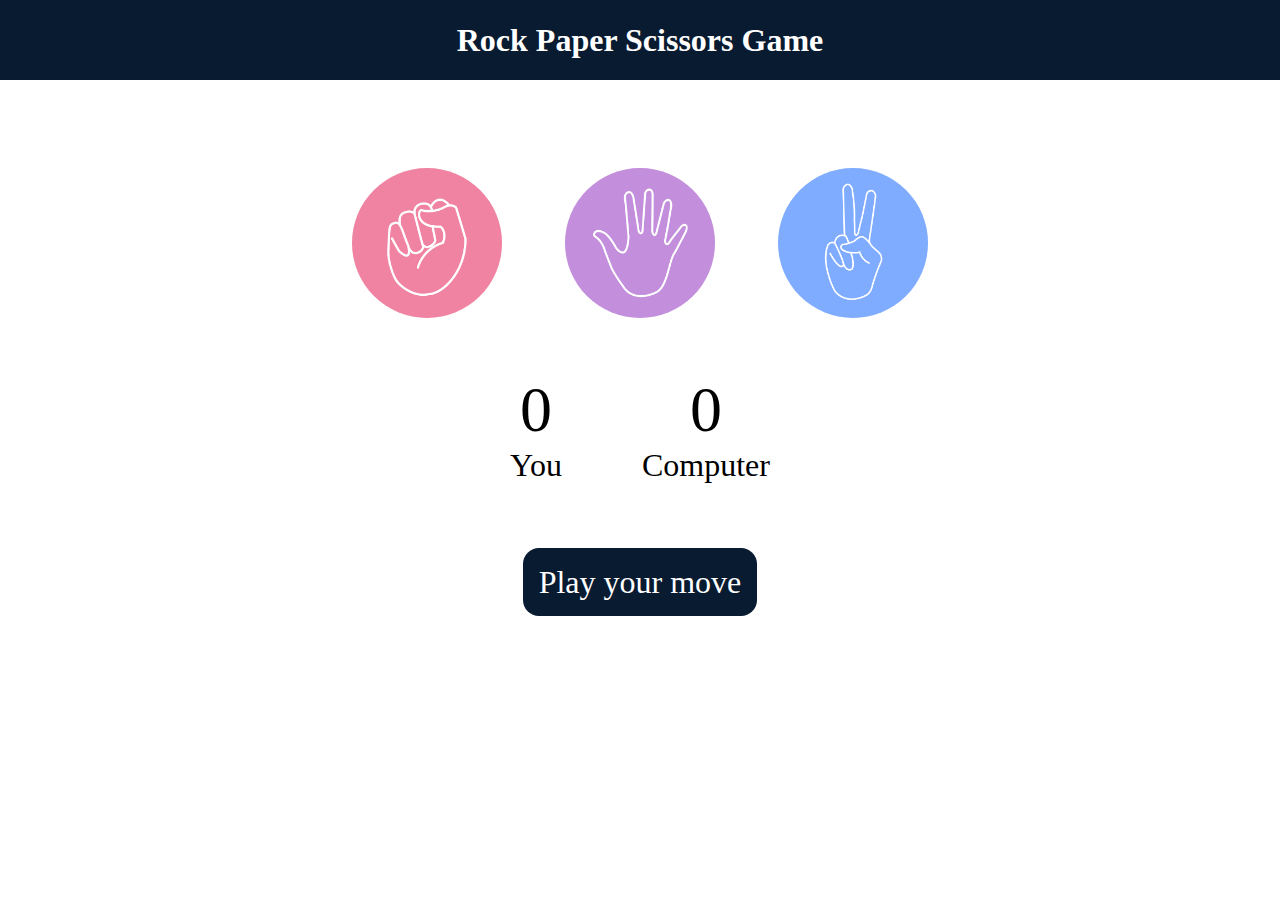
<file: Rock_Paper_Scissors/index.html>
<!DOCTYPE html>
<html lang="en">
<head>
    <meta charset="UTF-8">
    <meta name="viewport" content="width=device-width, initial-scale=1.0">
    <title>Rock Paper Scissors Game</title>
    <link rel="stylesheet" href="style.css" />
</head>
<body>
    <h1>Rock Paper Scissors Game</h1>
    <div class="choices">
        <div class="choice" id="rock">
            <img src="./images/rock.png" />
        </div>
        <div class="choice" id="paper">
            <img src="./images/paper.png" />
        </div>
        <div class="choice" id="scissors">
            <img src="./images/scissors.png" />
        </div>
    </div>
    <div class="score-board">
        <div class="score">
            <p id="user-score">0</p>
            <p>You</p>
        </div>
        <div class="score">
            <p id="comp-score">0</p>
            <p>Computer</p>
        </div>
    </div>
    <div class="msg-container">
        <p id="msg">Play your move</p>
    </div>
    <script src="app.js"></script>
</body>
</html>
</file>
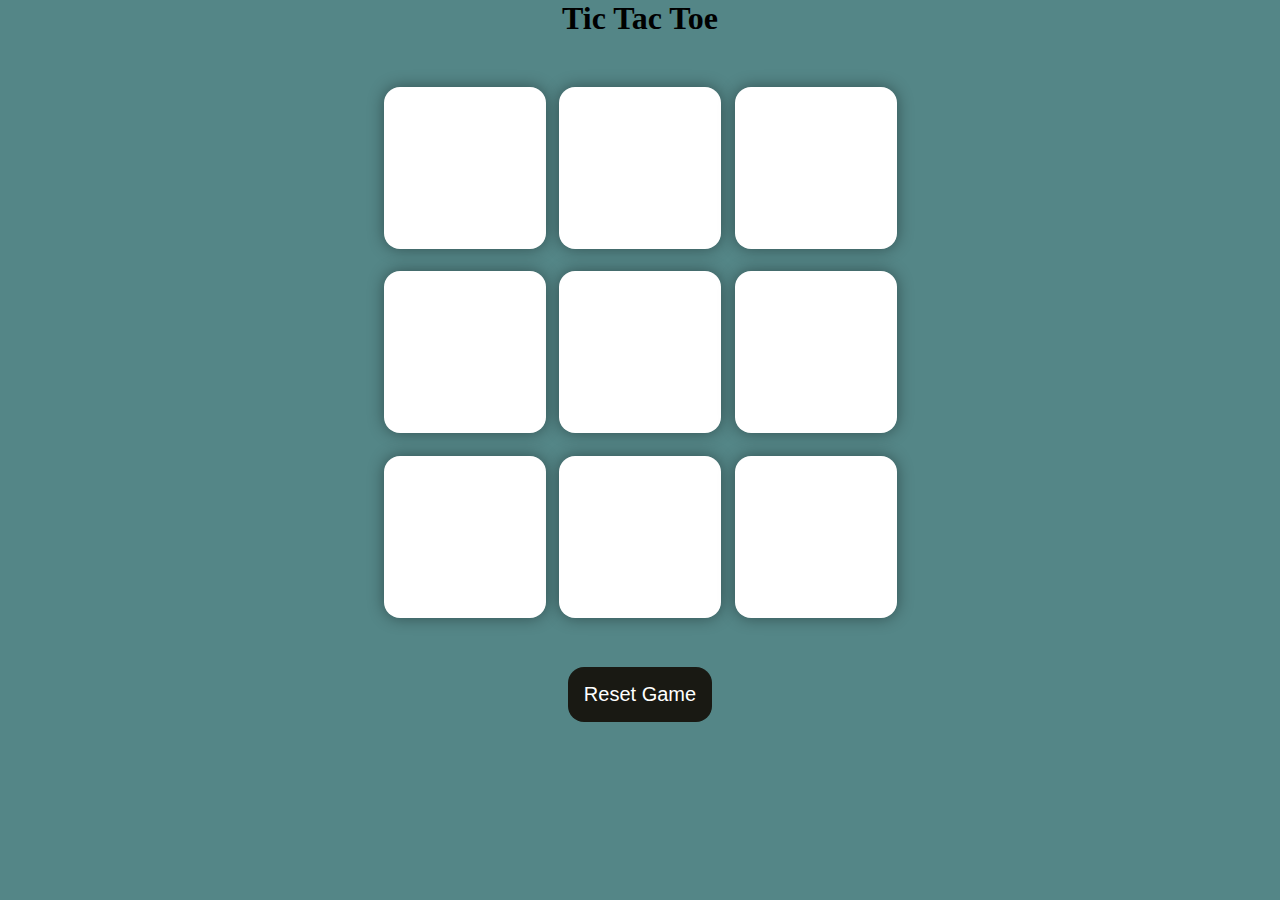
<file: TicTacToe/index.html>
<!DOCTYPE html>
<html lang="en">
<head>
    <meta charset="UTF-8">
    <meta name="viewport" content="width=device-width, initial-scale=1.0">
    <title>Tic-Tac-Toe</title>
    <link rel="stylesheet" href="style.css">
</head>
<body>
    <div class="msg-container hide">
        <p id="msg">Winner</p>
        <button id="new-game">New Game</button>
    </div>
    <main>
        <h1>Tic Tac Toe</h1>
        <div class="container">
            <div class="game">
            <button class="box"></button>
            <button class="box"></button>
            <button class="box"></button>
            <button class="box"></button>
            <button class="box"></button>
            <button class="box"></button>
            <button class="box"></button>
            <button class="box"></button>
            <button class="box"></button>
            </div>
        </div>
        <button id="reset-btn">Reset Game</button>
    </main>
    <script src="app.js"></script>
</body>
</html>
</file>
<file: Rock_Paper_Scissors/style.css>
*{
    margin: 0;
    padding: 0;
    text-align: center;
}

h1{
    background-color: #081b31;
    color: #fff;
    height:5rem;
    line-height: 5rem;
}

.choice:hover{
    cursor: pointer;
    background-color: #081b31;
}

.choice{
    height: 165px;
    width: 165px;
    border-radius: 50%;
    display: flex;
    justify-content: center;
    align-items: center;
}


img{
    height: 150px;
    width: 150px;
    object-fit: cover;
    border-radius: 50%;
}

.choices{
    display: flex;
    justify-content: center;
    align-items: center;
    gap: 3rem;
    margin-top: 5rem;
}

.score-board{
    display: flex;
    justify-content: center;
    align-items: center;
    font-size: 2rem;
    margin-top: 3rem;
    gap: 5rem;
}

#user-score,#comp-score{
      font-size: 4rem;
}

.msg-container{
     margin-top: 5rem;
}

#msg{
    background-color: #081b31;
    color: #fff;
    font-size: 2rem;
    display: inline;
    padding: 1rem;
    border-radius: 1rem;
}
</file>
<file: TicTacToe/style.css>
*{
    margin:0;
    padding: 0;
}

body{
    background-color: #548687;
    text-align: center;
}

.container{
    height: 70vh;
    display: flex;
    justify-content: center;
    align-items: center;
}

.game{
    height: 60vmin;
    width: 60vmin;
    display: flex;
    flex-wrap: wrap;
    justify-content: center;
    align-items: center;
    gap: 1.5vmin;
}

.box{
    height: 18vmin;
    width: 18vmin;
    border-radius: 1rem;
    border: none;
    box-shadow: 0 0 1rem rgba(0,0,0,0.4);
    font-size: 8vmin;
    color:darkslateblue;
    background-color: #fff;
}

.col{
    height: 18vmin;
    width: 18vmin;
    border-radius: 1rem;
    border: none;
    box-shadow: 0 0 1rem rgba(0,0,0,0.4);
    font-size: 8vmin;
    color:cornflowerblue;
    background-color: #fff;
}

#reset-btn{
    padding: 1rem;
    font-size: 1.25rem;
    background-color: #191913;
    color: #fff;
    border-radius: 1rem;
    border: none;
}

#new-game{
    padding: 1rem;
    font-size: 1.25rem;
    background-color: #191913;
    color: #fff;
    border-radius: 1rem;
    border: none;
}

.msg-container{
   height: 100vmin;
   display: flex;
   justify-content: center;
   align-items: center;
   flex-direction: column;
   gap: 4rem;
}

#msg{
    color: #fff;
    font-size: 5vmin;
}

.hide{
    display: none;
}
</file>
